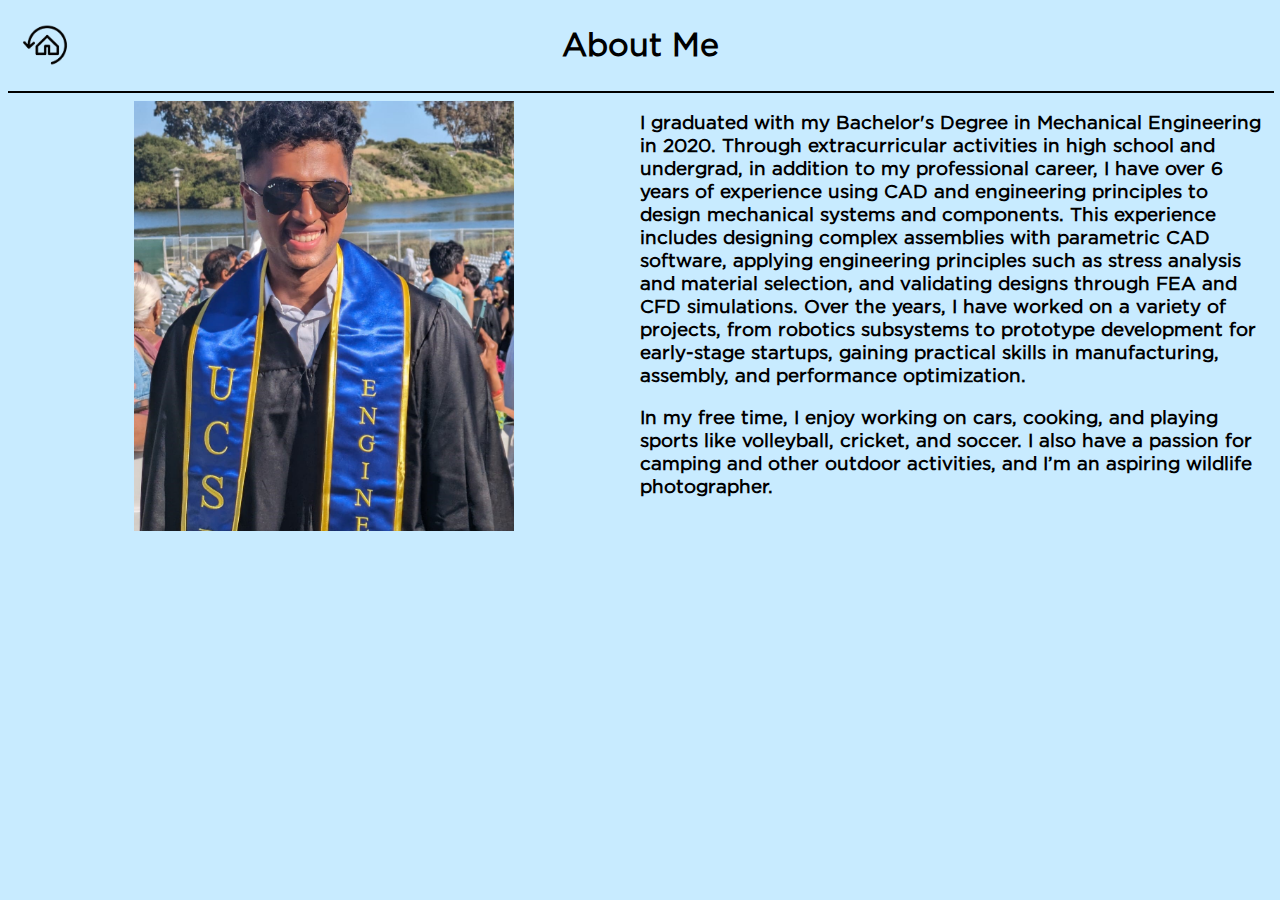
<file: about.html>
<!DOCTYPE html>
<html>
<head>
    <meta charset="utf-8">
    <meta name="viewport" content="width=device-width, initial-scale=1">
    <title>About Me</title>
    <link rel="stylesheet" href="style.css">
    <style>
        .logo {
            position: fixed;
            top: 20px;
            left: 20px;
            width: 50px;
            height: 50px;
            cursor: pointer;
            z-index: 1000;
        }
    </style>
</head>

<body style="background-color:rgb(200, 235, 255);">
    <!-- Logo Button -->
    <a href="https://kunalhpatel.com">
        <img src="Support Files/Home.png" alt="Home" class="logo">
    </a>

    <!-- Header and Image -->
    <h2 style="text-align: center; font-weight: bold;">About Me</h2>
    <hr width="100%" color="black">
    <img src="Support Files/Kunal.jpg" width="30%" align="left" hspace="10%">

    <!-- Content -->
    <h3>I graduated with my Bachelor's Degree in Mechanical Engineering in 2020. Through extracurricular activities in high school and undergrad, in addition to my professional career, I have over 6 years of experience using CAD and engineering principles to design mechanical systems and components. This experience includes designing complex assemblies with parametric CAD software, applying engineering principles such as stress analysis and material selection, and validating designs through FEA and CFD simulations. Over the years, I have worked on a variety of projects, from robotics subsystems to prototype development for early-stage startups, gaining practical skills in manufacturing, assembly, and performance optimization.</h3>

    <h3>In my free time, I enjoy working on cars, cooking, and playing sports like volleyball, cricket, and soccer. I also have a passion for camping and other outdoor activities, and I’m an aspiring wildlife photographer.</h3>
</body>
</html>
</file>
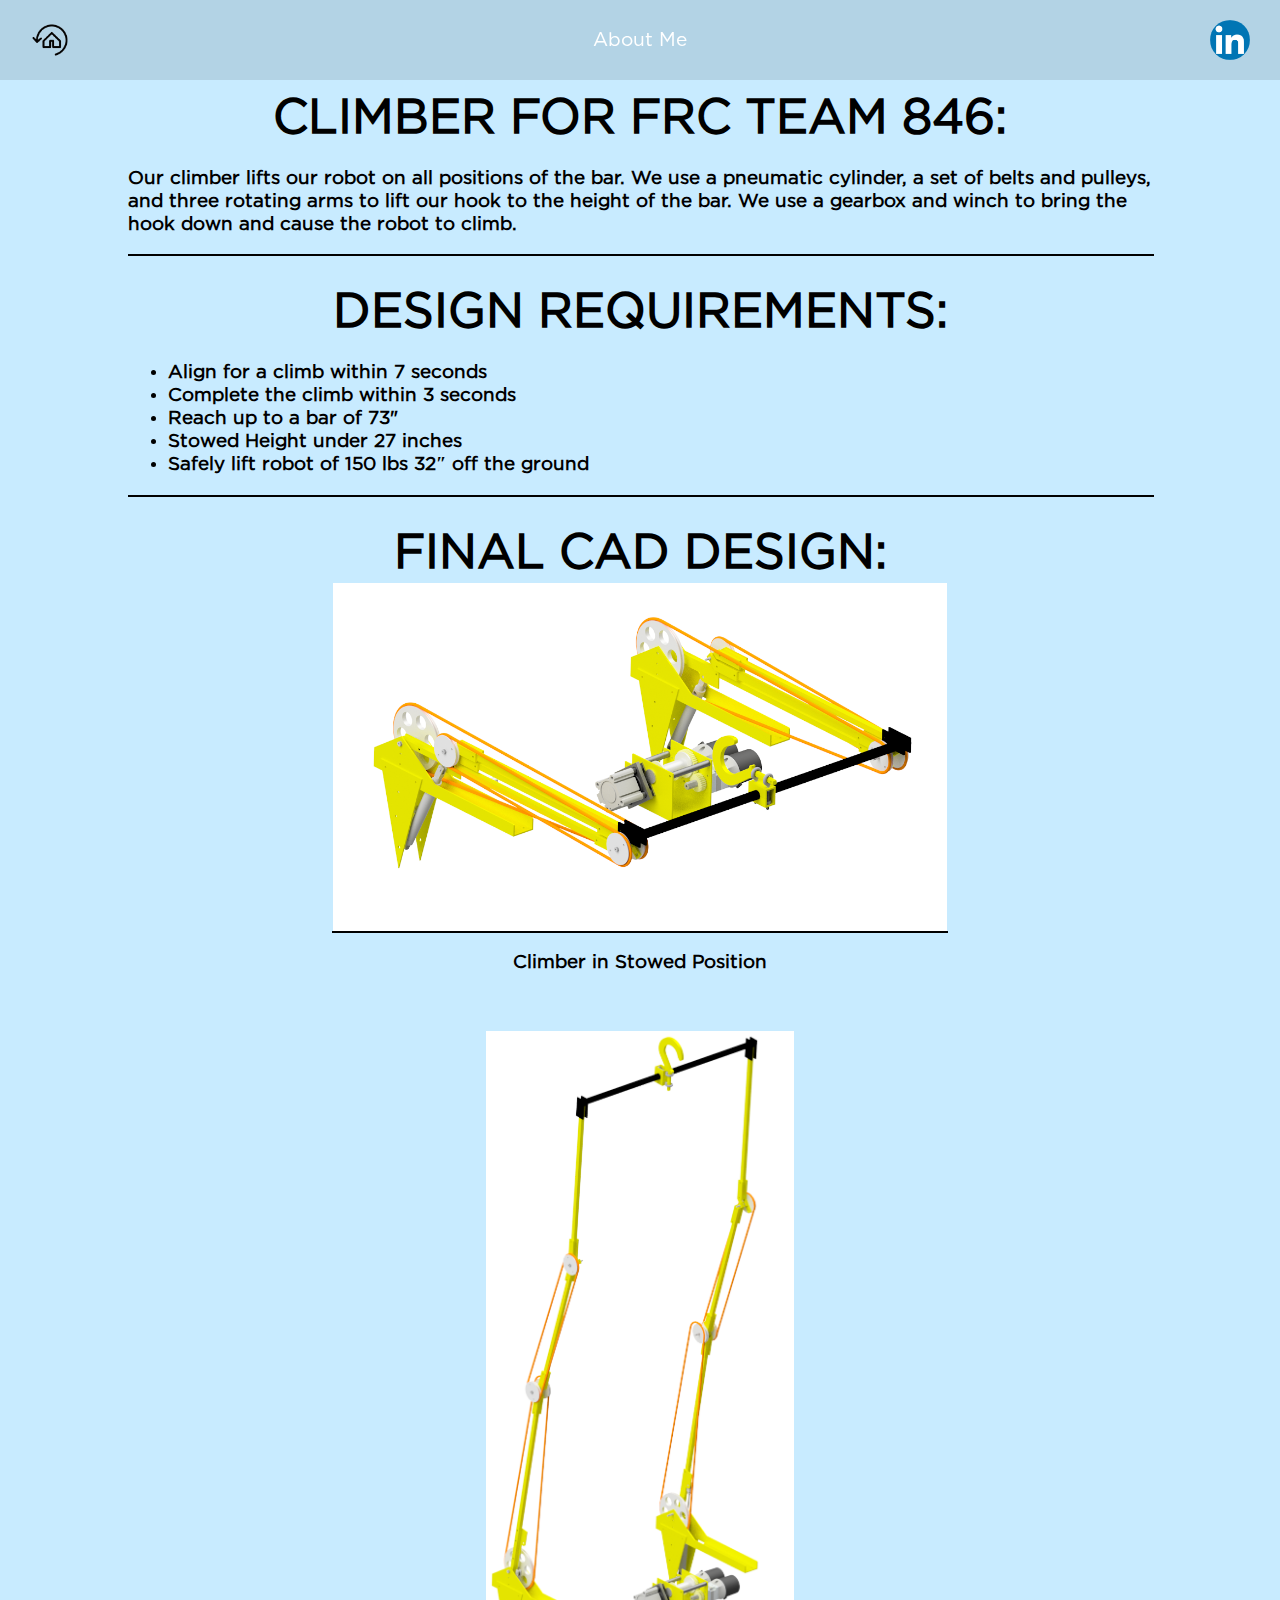
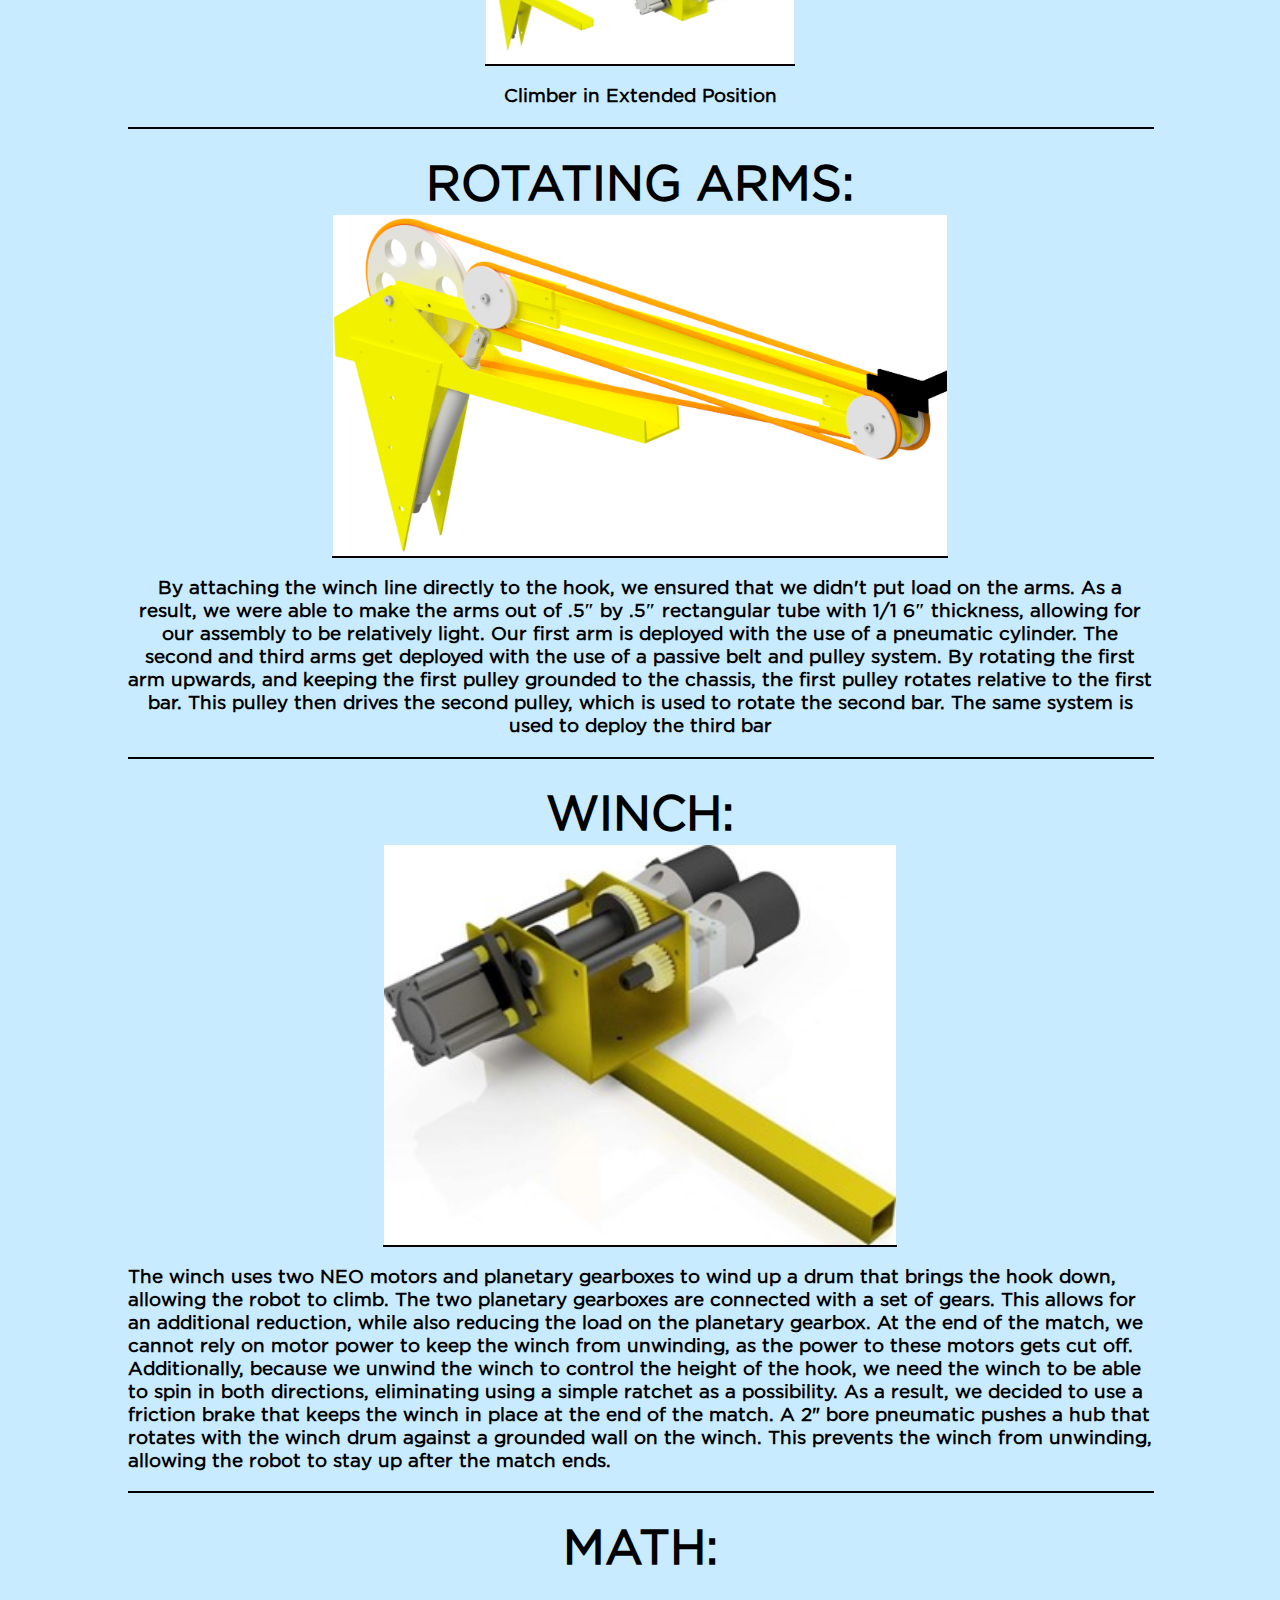
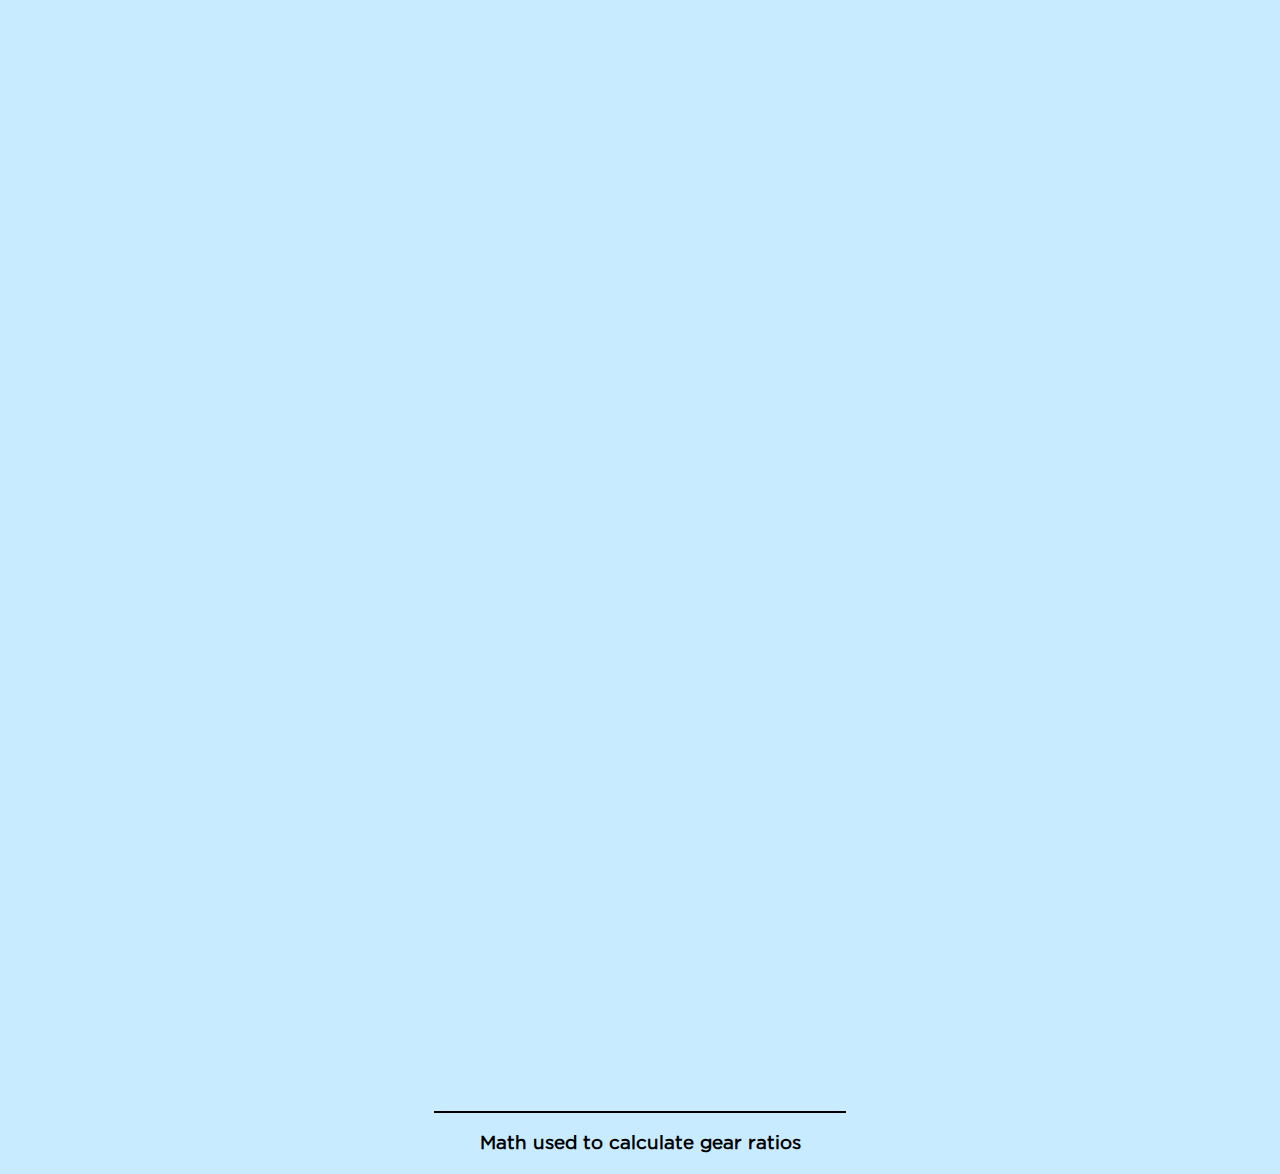
<file: climber.html>
<!DOCTYPE html>
<html>
<head>
    <meta charset="utf-8">
    <meta name="viewport" content="width=device-width, initial-scale=1"
    <title><h1><center><b>CLIMBER FOR FRC TEAM 846:</b></center></h1></title>
    <link rel="stylesheet" href="style.css">
    <style>
        body {
    font-family: 'Gotham';
    background-color: rgb(201, 235, 255);
    margin: 0;
    padding: 0;
    margin-left: 10%;
    margin-right: 10%;
    padding-top: 70px; /* Add space so the content doesn't get hidden behind the fixed navbar */
}

        /* Navigation bar */
  .nav-bar {
            display: flex;
            justify-content: space-between;
            align-items: center;
            background-color: rgba(0, 0, 0, 0.1); /* 10% opacity */
            color: #fff;
            padding: 10px 20px;
            position: fixed; /* Fixed at the top of the screen */
            top: 0;
            left: 0;
            right: 0;
            z-index: 100;
            opacity: 1; /* Initially visible */
            visibility: visible; /* Initially visible */
            transition: opacity 0.3s ease, visibility 0s 0s;
        }

        .nav-bar.hidden {
            opacity: 0;
            visibility: hidden; /* Hidden when scrolling down */
            transition: opacity 0.3s ease, visibility 0s 0.3s; /* Delay visibility change */
        }

        .nav-bar:hover {
            opacity: 1;
            visibility: visible;
        }

        .nav-bar a {
            color: white;
            text-decoration: none;
            padding: 10px;
        }
        .linkedin-button img, .home-button img {
            width: 40px;
            height: 40px;
            border-radius: 50%;
            transition: transform 0.3s;
        }

        .linkedin-button img:hover, .home-button img:hover {
            transform: scale(1.2);
        }

        .about-link {
            color: #fff;
            text-decoration: none;
            font-size: 1.2em;
            transition: color 0.3s;
        }

        .about-link:hover {
            color: #1db7eb;
        }

        h1 {
            font-family: Gotham;
            font-size: xxx-large;
            text-align: center;
            margin: 0;
            padding-top: 20px;
        }

        .gallery {
            display: flex;
            flex-wrap: wrap;
            justify-content: space-around;
            padding: 20px;
            max-width: 90%;
            margin: 0 auto;
        }

        .gallery a {
            display: block;
            width: calc(33.33% - 20px);
            margin: 10px;
            position: relative;
            overflow: hidden;
            text-align: center;
        }

        .gallery a:nth-child(4),
        .gallery a:nth-child(5) {
            width: calc(50% - 20px);
        }

        .gallery img {
            width: 100%;
            height: auto;
            transition: transform 0.3s ease;
        }

        .text-overlay {
            position: absolute;
            bottom: 0;
            width: 100%;
            color: white;
            font-size: 18px;
            font-weight: bold;
            background: rgba(0, 0, 0, 0.7);
            padding: 10px 0;
            opacity: 0.8;
            font-family: 'Gotham';
        }

        .gallery a:hover .text-overlay {
            opacity: 1;
        }

        .gallery img:hover {
            transform: scale(1.2);
        }

        /* Media query for mobile devices */
        @media screen and (max-width: 767px) {
            .text-overlay {
                font-size: 10px;
                padding: 1px 0;
            }
        }

        .paragraph-container {
            width: 90%;
            margin: 0 auto;
            text-align: center;
        }

        .center-video {
            display: flex;
            justify-content: center;
            align-items: center;
            margin: 20px 0;
        }

        .center {
            text-align: center;
        }
    </style>

</head>

<body style="background-color:rgb(200, 235, 255);">
     <div class="nav-bar">
        <!-- LinkedIn Button -->
        <a href="https://www.kunalhpatel.com/" class="home-button">
            <img src="Support Files/Home.png" alt="Home">
        </a>

        <!-- About Link -->
        <a href="https://kunalhpatel.com/about" class="about-link">About Me</a>

        <!-- LinkedIn Button -->
        <a href="https://www.linkedin.com/in/kunal-patel-245298163/" target="_blank" class="linkedin-button">
            <img src="Support Files/LinkedIn_logo_initials.png" alt="LinkedIn">
        </a>
    </div>

    <h3>Our climber lifts our robot on all positions of the bar. We use a pneumatic cylinder, a set of belts and pulleys, and three rotating arms to lift our hook to the height of the bar. We use a gearbox and winch to bring the hook down and cause the robot to climb.</h3>
    <hr width="100%" color="black">
    <h1>DESIGN REQUIREMENTS:</h1>
    <p>
        <ul style=“list-style-type:square”>

            <h3><li>Align for a climb within 7 seconds</li>
            
            <li>Complete the climb within 3 seconds</li>
            
            <li>Reach up to a bar of 73"</li>
            
            <li>Stowed Height under 27 inches</li>
            
            <li>Safely lift robot of 150 lbs 32″ off the ground</li>
            </ul></h3>
    </p>
    <hr width="100%" color="black">
    <h1>FINAL CAD DESIGN:</h1>
    <img src="Support Files/Climber-Stowed.png" width="60%" align="left" hspace="20%">
    <hr width="60%" color="black">
    </a>
           
    </a>
<p><center><p style="width:50%"><h3> Climber in Stowed Position</h3></center></p>
<br>
<br/>
    <img src="Support Files/Climber-Extended.png" width="30%" align="left" hspace="35%">
    <hr width="30%" color="black">
</a>
       
</a>
<p><center><p style="width:50%"><h3> Climber in Extended Position</h3></center></p>
<hr width="100%" color="black">
<h1>ROTATING ARMS:</h1>
    <img src="Support Files/Arms-Detailed.png" width="60%" align="left" hspace="20%">
    <hr width="60%" color="black">
    </a>
           
    </a>

    <p><center><p style="width:35%"><h3> By attaching the winch line directly to the hook, we ensured that we didn't put load on the arms. As a result, we were able to make the arms out of .5″ by .5″ rectangular tube with 1/1 6″ thickness, allowing for our assembly to be relatively light. Our first arm is deployed with the use of a pneumatic cylinder. The second and third arms get deployed with the use of a passive belt and pulley system. By rotating the first arm upwards, and keeping the first pulley grounded to the chassis, the first pulley rotates relative to the first bar. This pulley then drives the second pulley, which is used to rotate the second bar. The same system is used to deploy the third bar<br></h3></center></p>
<hr width="100%" color="black">
<h1>WINCH:</h1>

        <img src="Support Files/Winch.jpg" width="50%" align="left" hspace="25%">
        <hr width="50%" color="black">
        
<h3>The winch uses two NEO motors and planetary gearboxes to wind up a drum that brings the hook down, allowing the robot to climb. The two planetary gearboxes are connected with a set of gears. This allows for an additional reduction, while also reducing the load on the planetary gearbox.
At the end of the match, we cannot rely on motor power to keep the winch from unwinding, as the power to these motors gets cut off. Additionally, because we unwind the winch to control the height of the hook, we need the winch to be able to spin in both directions, eliminating using a simple ratchet as a possibility. As a result, we decided to use a friction brake that keeps the winch in place at the end of the match. A 2" bore pneumatic pushes a hub that rotates with the winch drum against a grounded wall on the winch. This prevents the winch from unwinding, allowing the robot to stay up after the match ends.</h3>
<hr width="100%" color="black">
<h1>MATH:</h1>
   <figure>
    <iframe style="margin: 0 auto; display: block;" width="40%" height="1100" frameborder="0" scrolling="no" src="https://onedrive.live.com/embed?resid=BBF27389119D25D6%212335&amp;authkey=%21AKqzk6O-4yvRfUk&amp;em=2&amp;wdAllowInteractivity=False&amp;ActiveCell='Sheet1'!A2&amp;Item='Sheet1'!A1%3AE54&amp;wdDownloadButton=True&amp;wdInConfigurator=True&amp;wdInConfigurator=True"></iframe>
     </figure>

    <hr width="40%" color="black">

<p><center><p style="width:50%"><h3> Math used to calculate gear ratios</h3></center></p>

</body>
</html>
</file>
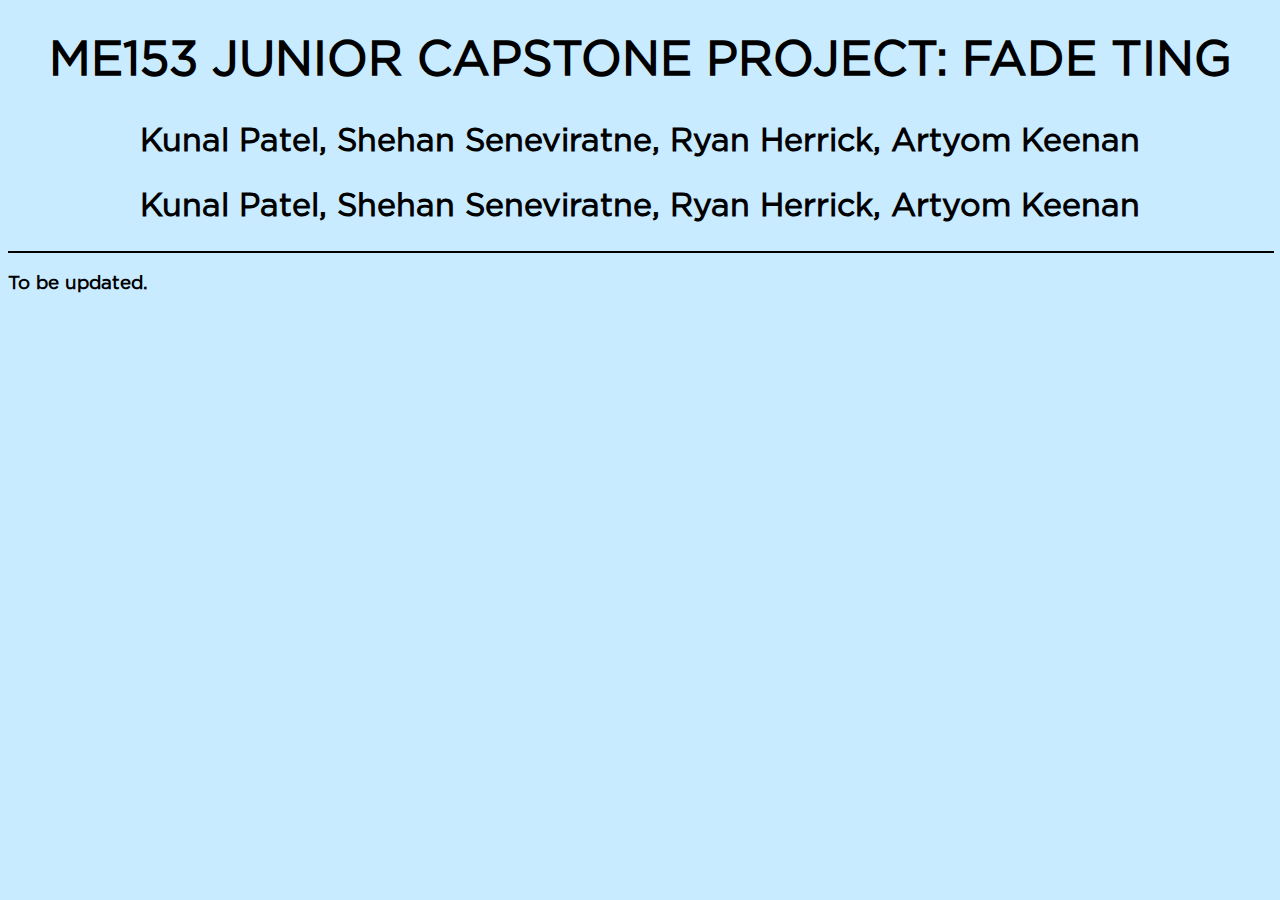
<file: fadeting.html>
<!DOCTYPE html>
<html>
<head>
    <meta charset="utf-8">
    <meta name="viewport" content="width=device-width, initial-scale=1"
    <title><h1><center><b>ME153 JUNIOR CAPSTONE PROJECT: FADE TING</b></center></h1></title>
    <h2><center><b>Kunal Patel, Shehan Seneviratne, Ryan Herrick, Artyom Keenan</b></center></h2>
    <link rel="stylesheet" href="style.css">

    </head>

<body style="background-color:rgb(200, 235, 255);">
    <h2><center><b>Kunal Patel, Shehan Seneviratne, Ryan Herrick, Artyom Keenan</b></center></h2>
    <hr width="100%" color="black">
    <h3>To be updated.</h3>
</file>
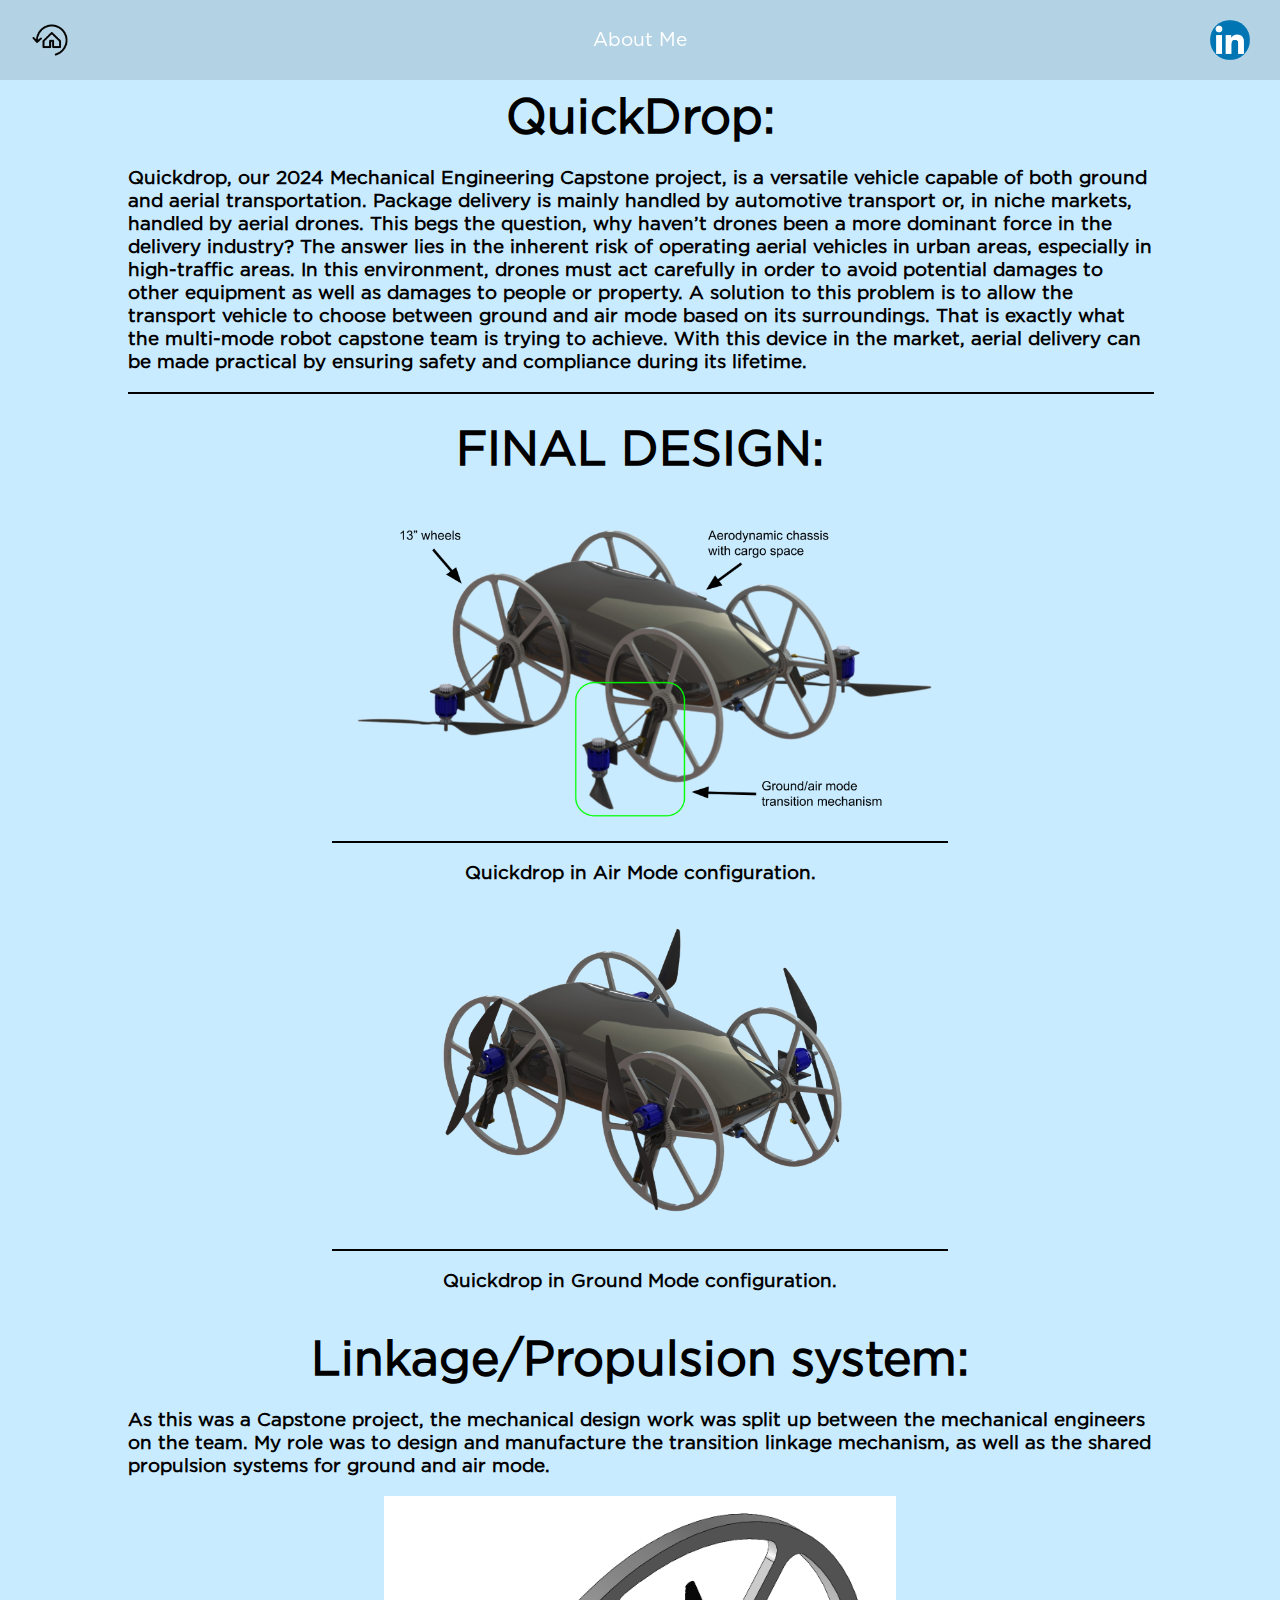
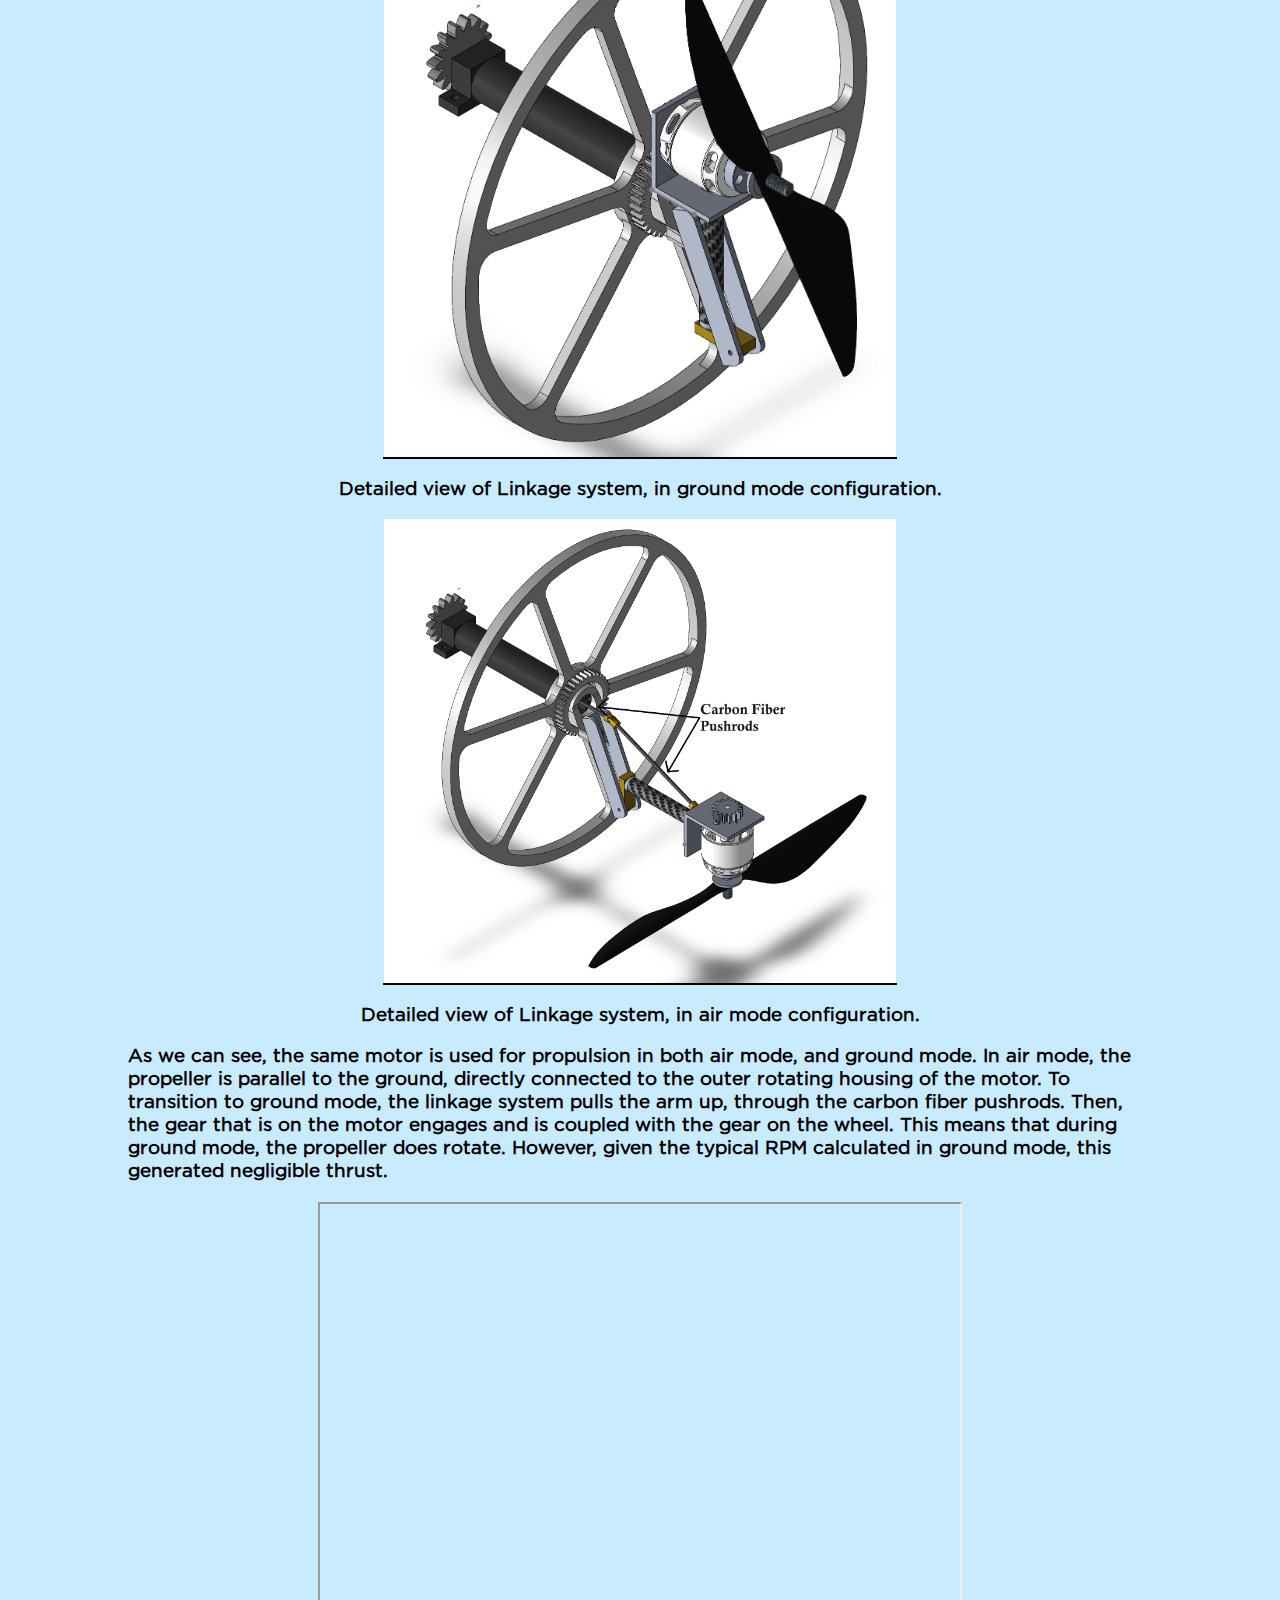
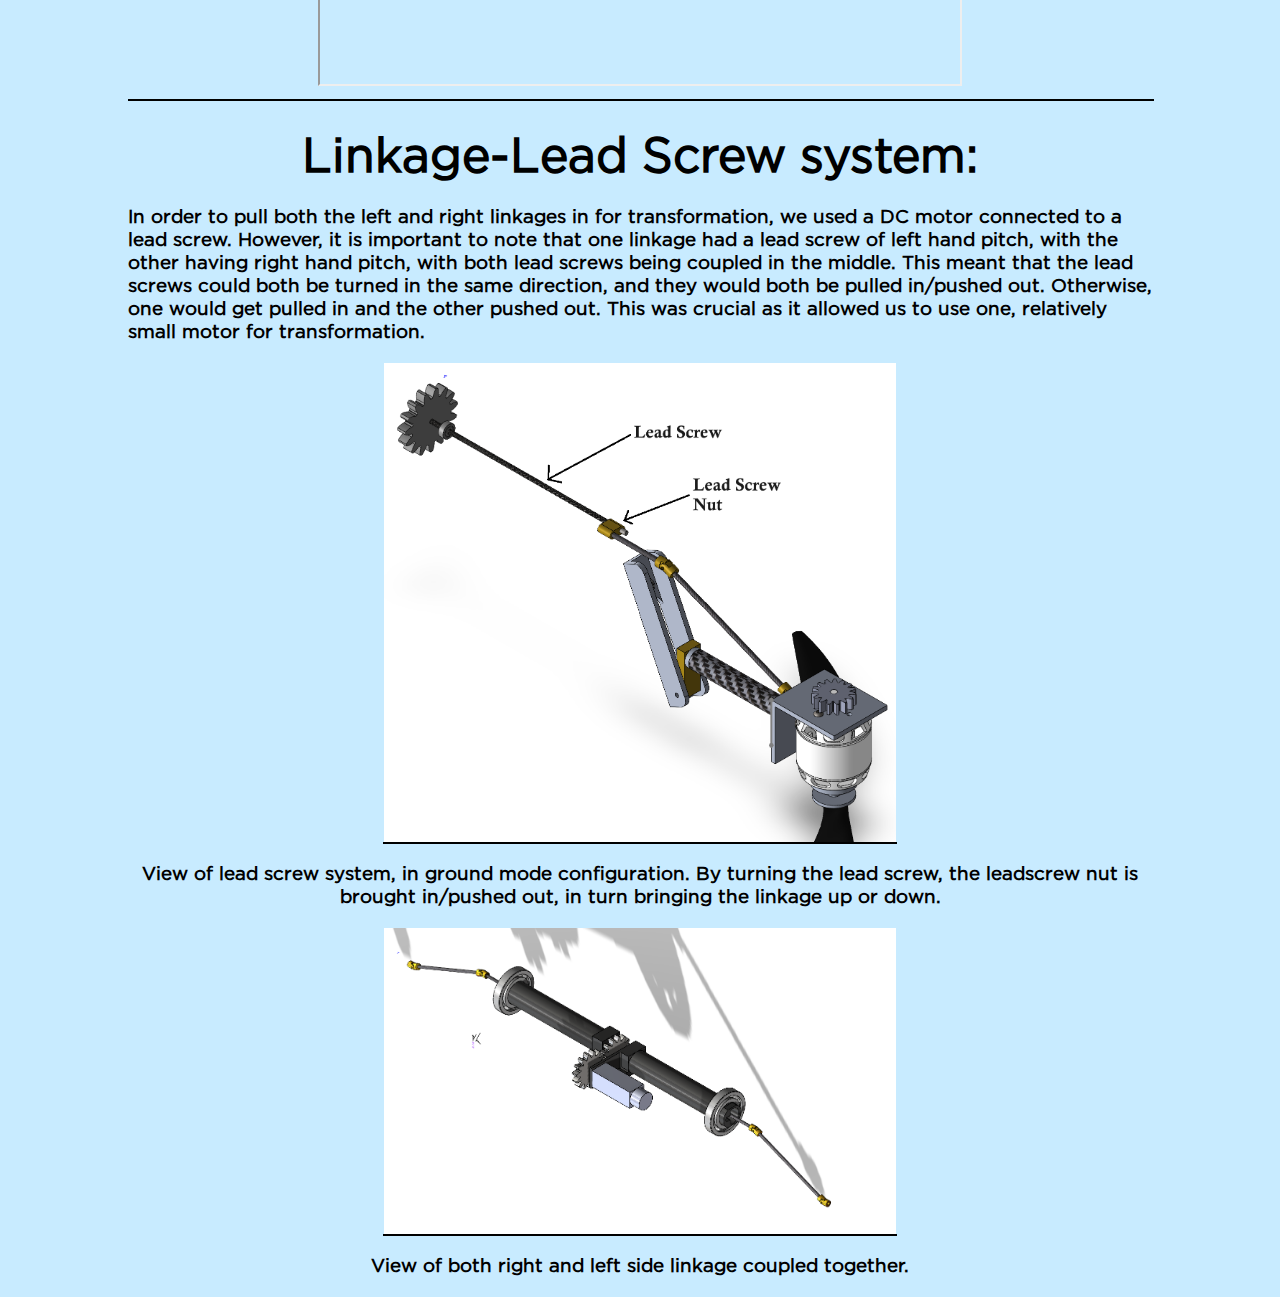
<file: QuickDrop.html>
<!DOCTYPE html>
<html>
<head>
    <meta charset="utf-8">
    <meta name="viewport" content="width=device-width, initial-scale=1"
    <title><h1><center><b>QuickDrop:</b></center></h1></title>
    <link rel="stylesheet" href="style.css">
     <style>
        body {
    font-family: 'Gotham';
    background-color: rgb(201, 235, 255);
    margin: 0;
    padding: 0;
    margin-left: 10%;
    margin-right: 10%;
    padding-top: 70px; /* Add space so the content doesn't get hidden behind the fixed navbar */
}

        /* Navigation bar */
  .nav-bar {
            display: flex;
            justify-content: space-between;
            align-items: center;
            background-color: rgba(0, 0, 0, 0.1); /* 10% opacity */
            color: #fff;
            padding: 10px 20px;
            position: fixed; /* Fixed at the top of the screen */
            top: 0;
            left: 0;
            right: 0;
            z-index: 100;
            opacity: 1; /* Initially visible */
            visibility: visible; /* Initially visible */
            transition: opacity 0.3s ease, visibility 0s 0s;
        }

        .nav-bar.hidden {
            opacity: 0;
            visibility: hidden; /* Hidden when scrolling down */
            transition: opacity 0.3s ease, visibility 0s 0.3s; /* Delay visibility change */
        }

        .nav-bar:hover {
            opacity: 1;
            visibility: visible;
        }

        .nav-bar a {
            color: white;
            text-decoration: none;
            padding: 10px;
        }
        .linkedin-button img, .home-button img {
            width: 40px;
            height: 40px;
            border-radius: 50%;
            transition: transform 0.3s;
        }

        .linkedin-button img:hover, .home-button img:hover {
            transform: scale(1.2);
        }

        .about-link {
            color: #fff;
            text-decoration: none;
            font-size: 1.2em;
            transition: color 0.3s;
        }

        .about-link:hover {
            color: #1db7eb;
        }

        h1 {
            font-family: Gotham;
            font-size: xxx-large;
            text-align: center;
            margin: 0;
            padding-top: 20px;
        }

        .gallery {
            display: flex;
            flex-wrap: wrap;
            justify-content: space-around;
            padding: 20px;
            max-width: 90%;
            margin: 0 auto;
        }

        .gallery a {
            display: block;
            width: calc(33.33% - 20px);
            margin: 10px;
            position: relative;
            overflow: hidden;
            text-align: center;
        }

        .gallery a:nth-child(4),
        .gallery a:nth-child(5) {
            width: calc(50% - 20px);
        }

        .gallery img {
            width: 100%;
            height: auto;
            transition: transform 0.3s ease;
        }

        .text-overlay {
            position: absolute;
            bottom: 0;
            width: 100%;
            color: white;
            font-size: 18px;
            font-weight: bold;
            background: rgba(0, 0, 0, 0.7);
            padding: 10px 0;
            opacity: 0.8;
            font-family: 'Gotham';
        }

        .gallery a:hover .text-overlay {
            opacity: 1;
        }

        .gallery img:hover {
            transform: scale(1.2);
        }

        /* Media query for mobile devices */
        @media screen and (max-width: 767px) {
            .text-overlay {
                font-size: 10px;
                padding: 1px 0;
            }
        }

        .paragraph-container {
            width: 90%;
            margin: 0 auto;
            text-align: center;
        }

        .center-video {
            display: flex;
            justify-content: center;
            align-items: center;
            margin: 20px 0;
        }

        .center {
            text-align: center;
        }
    </style>

</head>

<body style="background-color:rgb(200, 235, 255);">
     <div class="nav-bar">
        <!-- LinkedIn Button -->
        <a href="https://www.kunalhpatel.com/" class="home-button">
            <img src="Support Files/Home.png" alt="Home">
        </a>

        <!-- About Link -->
        <a href="https://kunalhpatel.com/about" class="about-link">About Me</a>

        <!-- LinkedIn Button -->
        <a href="https://www.linkedin.com/in/kunal-patel-245298163/" target="_blank" class="linkedin-button">
            <img src="Support Files/LinkedIn_logo_initials.png" alt="LinkedIn">
        </a>
    </div>

    <h3>Quickdrop, our 2024 Mechanical Engineering Capstone project, is a versatile vehicle capable of both ground and aerial transportation. Package delivery is mainly handled by automotive transport or, in niche markets, handled by aerial drones. This begs the question, why haven’t drones been a more dominant force in the delivery industry? The answer lies in the inherent risk of operating aerial vehicles in urban areas, especially in high-traffic areas. In this environment, drones must act carefully in order to avoid potential damages to other equipment as well as damages to people or property. A solution to this problem is to allow the transport vehicle to choose between ground and air mode based on its surroundings. That is exactly what the multi-mode robot capstone team is trying to achieve. With this device in the market, aerial delivery can be made practical by ensuring safety and compliance during its lifetime.</h3>
    <hr width="100%" color="black">
    <h1>FINAL DESIGN:</h1>
    <img src="Support Files/Air Mode Overview Annotated.png" width="60%" align="left" hspace="20%">
    <hr width="60%" color="black">
    <p></p><center><p style="width:50%"></p><h3> Quickdrop in Air Mode configuration.</h3></center><p></p>
    </a>
    <img src="Support Files/Groud Mode.png" width="60%" align="left" hspace="20%">
    <hr width="60%" color="black">
    <p></p><center><p style="width:50%"></p><h3> Quickdrop in Ground Mode configuration.</h3></center><p></p>
    </a>
         
    </a>
  
<h1>Linkage/Propulsion system:</h1>
<h3>As this was a Capstone project, the mechanical design work was split up between the mechanical engineers on the team. My role was to design and manufacture the transition linkage mechanism, as well as the shared propulsion systems for ground and air mode.</h3>
  
        <img src="Support Files/Linkage-Isometric-Ground Mode.png" width="50%" align="left" hspace="25%">
        <hr width="50%" color="black">
        <p></p><center><p style="width:50%"></p><h3>Detailed view of Linkage system, in ground mode configuration.</h3></center><p></p>
        </a>
        <img src="Support Files/Linkage-Isometric.png" width="50%" align="left" hspace="25%">
        <hr width="50%" color="black">
        <p></p><center><p style="width:50%"></p><h3>Detailed view of Linkage system, in air mode configuration.</h3></center><p></p>
  
        
<h3>As we can see, the same motor is used for propulsion in both air mode, and ground mode. In air mode, the propeller is parallel to the ground, directly connected to the outer rotating housing of the motor. To transition to ground mode, the linkage system pulls the arm up, through the carbon fiber pushrods. Then, the gear that is on the motor engages and is coupled with the gear on the wheel. This means that during ground mode, the propeller does rotate. However, given the typical RPM calculated in ground mode, this generated negligible thrust.</h3>
<div class="center">
    <iframe src="https://drive.google.com/file/d/1Mlbeea0I7CmciuOKp4CJsO3tQ9Pz3oaj/preview" width="640" height="480" allow="autoplay"></iframe>
</div>
<hr width="100%" color="black">

<h1>Linkage-Lead Screw system:</h1>
     <h3>In order to pull both the left and right linkages in for transformation, we used a DC motor connected to a lead screw. However, it is important to note that one linkage had a lead screw of left hand pitch, with the other having right hand pitch, with both lead screws being coupled in the middle. This meant that the lead screws could both be turned in the same direction, and they would both be pulled in/pushed out. Otherwise, one would get pulled in and the other pushed out. This was crucial as it allowed us to use one, relatively small motor for transformation. </h3> 
  
  <img src="Support Files/Linkage-Isometric-Hidden.png" width="50%" align="left" hspace="25%">
        <hr width="50%" color="black">
        <p></p><center><p style="width:50%"></p><h3>View of lead screw system, in ground mode configuration. By turning the lead screw, the leadscrew nut is brought in/pushed out, in turn bringing the linkage up or down.</h3></center><p></p>
        </a>
  <img src="Support Files/Linkage-Both.png" width="50%" align="left" hspace="25%">
        <hr width="50%" color="black">
        <p></p><center><p style="width:50%"></p><h3> View of both right and left side linkage coupled together.</h3></center><p></p>
</body>
</html>
</file>
<file: style.css>
@font-face {
    font-family: 'Environment';
    src: url(EnvironmentBold.ttf);
}
@font-face {
    font-family: 'Gotham';
    src: url(Gotham-Book.otf);
}

h1{
    font-family: Gotham;
    font-size: xxx-large;
    padding-top: 80 px;
   
}
h2{
    font-family: Gotham;
    font-size: xx-large;
    
}
h3{
    font-family: Gotham;
}
p{
    font-family: Gotham;
}
.mySlides {
  display: none;
}

img {
  vertical-align: middle;
}

.fade {
  animation: fadeEffect 1.5s;
}

@keyframes fadeEffect {
  from {
    opacity: .9;
  }
  to {
    opacity: 1;
  }
}

.prev,
.next {
  cursor: pointer;
  position: absolute;
  top: 50%;
  width: auto;
  margin-top: -30px;
  padding: 16px;
  color: white;
  font-weight: bold;
  font-size: 20px;
}

.prev {
  left: 0;
}

.next {
  right: 0;
}

.caption {
  text-align: center;
  color: #fff;
  background-color: rgba(0, 0, 0, 0.5);
  padding: 10px;
}
</file>
